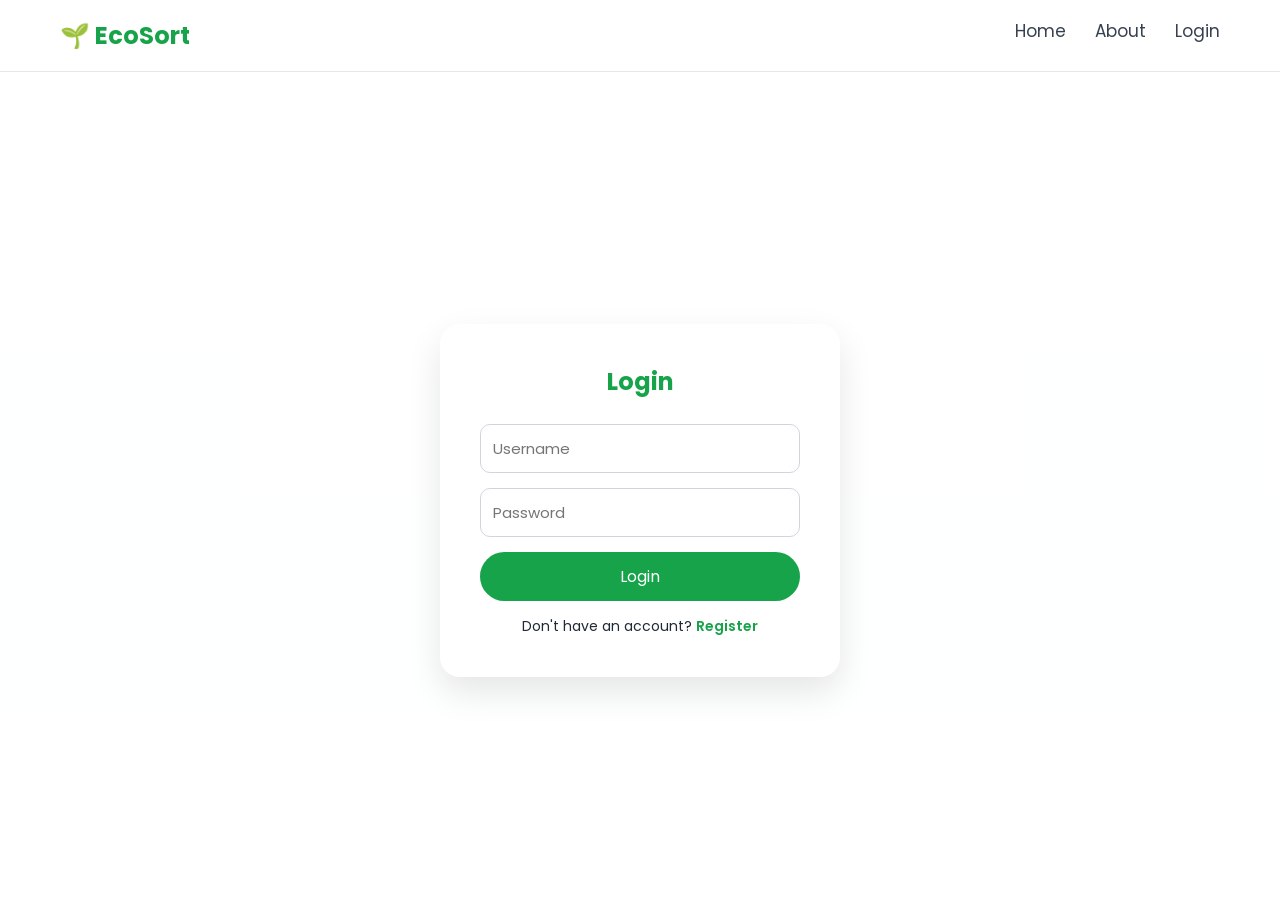
<file: templates/login.html>
<!DOCTYPE html>
<html>
<head>
    <title>EcoSort Login</title>
    <meta name="viewport" content="width=device-width, initial-scale=1.0">

    <link href="https://fonts.googleapis.com/css2?family=Poppins:wght@400;600;700&display=swap" rel="stylesheet">

<style>

/* RESET */
*{
    margin:0;
    padding:0;
    box-sizing:border-box;
    font-family:'Poppins',sans-serif;
}

body{
    background:#f8fffb;
    color:#1f2937;
}

/* NAVBAR (same as other pages) */
.navbar{
    position:fixed;
    width:100%;
    top:0;
    display:flex;
    justify-content:space-between;
    padding:18px 60px;
    background:rgba(255,255,255,0.7);
    backdrop-filter:blur(10px);
    border-bottom:1px solid #e5e7eb;
    z-index:1000;
}

.logo{
    font-size:24px;
    font-weight:700;
    color:#16a34a;
}

.nav-links a{
    margin-left:25px;
    text-decoration:none;
    color:#374151;
    font-size:17px;
    transition:0.3s;
}

.nav-links a:hover{
    color:#16a34a;
}

/* MAIN BACKGROUND (same as home) */
.main{
    min-height:100vh;
    display:flex;
    justify-content:center;
    align-items:center;
    padding-top:100px;

    background:
    linear-gradient(rgba(255,255,255,0.85), rgba(255,255,255,0.95)),
    url('https://images.unsplash.com/photo-1501004318641-b39e6451bec6');

    background-size:cover;
    background-position:center;
}

/* LOGIN CARD */
.form-container{
    background:white;
    padding:40px;
    border-radius:20px;
    box-shadow:0 15px 35px rgba(0,0,0,0.1);
    text-align:center;
    width:100%;
    max-width:400px;

    animation:fadeUp 0.8s ease;
}

@keyframes fadeUp{
    from{
        opacity:0;
        transform:translateY(40px);
    }
    to{
        opacity:1;
        transform:translateY(0);
    }
}

.form-container h2{
    margin-bottom:25px;
    color:#16a34a;
}

/* INPUTS */
input{
    width:100%;
    padding:12px;
    margin-bottom:15px;
    border-radius:10px;
    border:1px solid #d1d5db;
    font-size:15px;
    outline:none;
    transition:0.3s;
}

input:focus{
    border-color:#16a34a;
    box-shadow:0 0 0 3px rgba(22,163,74,0.1);
}

/* BUTTON */
button{
    width:100%;
    padding:12px;
    border:none;
    border-radius:25px;
    background:#16a34a;
    color:white;
    font-size:16px;
    cursor:pointer;
    transition:0.3s;
}

button:hover{
    transform:translateY(-2px);
    box-shadow:0 8px 20px rgba(22,163,74,0.25);
}

/* TEXT */
.form-container p{
    margin-top:15px;
    font-size:14px;
}

.form-container a{
    color:#16a34a;
    text-decoration:none;
    font-weight:600;
}

.form-container a:hover{
    text-decoration:underline;
}

</style>
</head>

<body>

<nav class="navbar">
    <div class="logo">🌱 EcoSort</div>
    <div class="nav-links">
        <a href="/">Home</a>
        <a href="#">About</a>
        <a href="#">Login</a>
    </div>
</nav>

<div class="main">

    <div class="form-container">
        <h2> Login</h2>

        <form method="POST">
            <input type="text" name="username" placeholder="Username" required>
            <input type="password" name="password" placeholder="Password" required>
            <button type="submit">Login</button>
        </form>

        <p>Don't have an account?
            <a href="{{ url_for('register') }}">Register</a>
        </p>
    </div>

</div>

</body>
</html>
</file>
